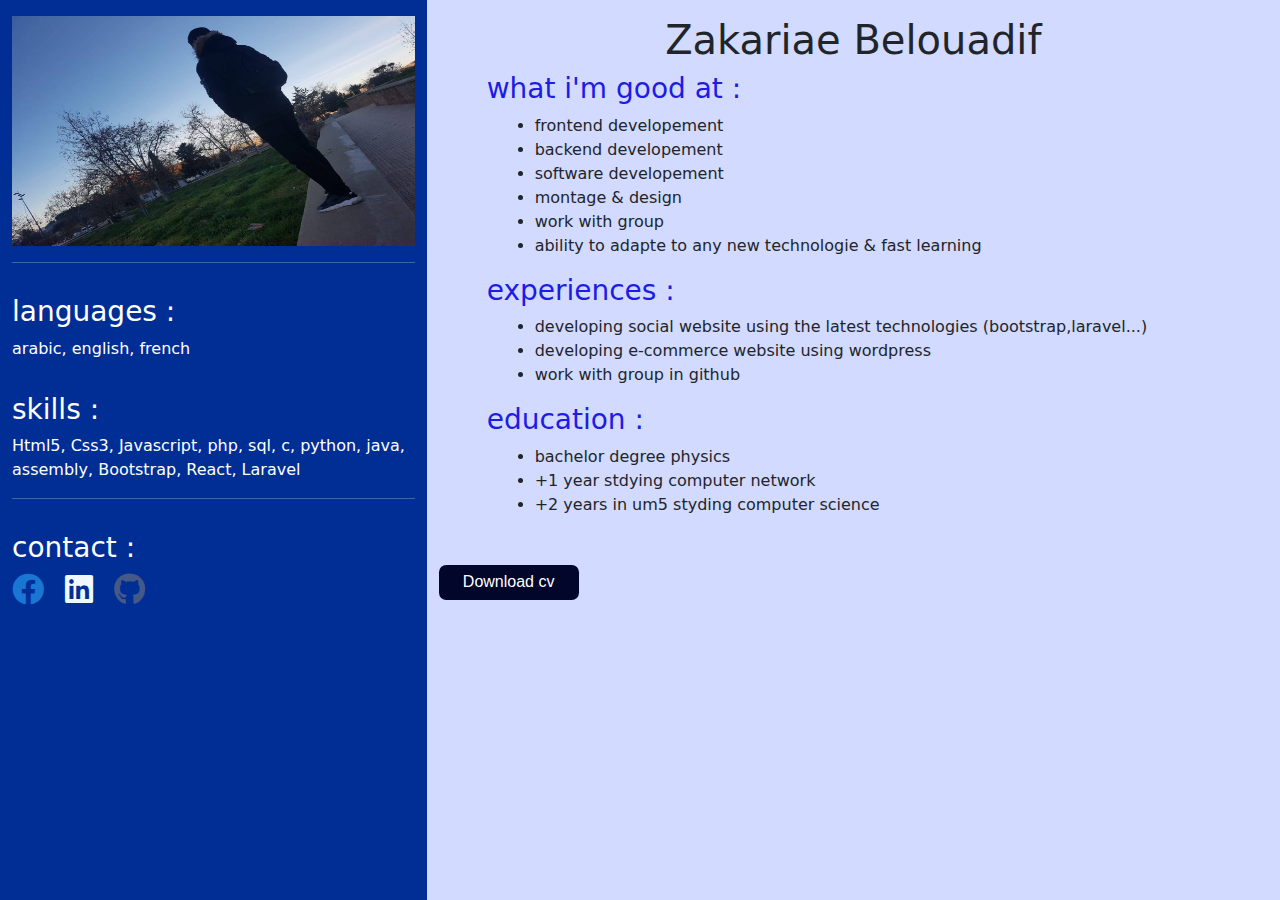
<file: cv.html>
<!DOCTYPE html>
<html lang="en">
<head>
    <meta charset="UTF-8">
    <meta http-equiv="X-UA-Compatible" content="IE=edge">
    <link rel="stylesheet" href="fontawesome/css/all.css">
    <link rel="stylesheet" href="bootstrap/css/bootstrap.min.css">
    <link rel="stylesheet" href="cv.css">
    <meta name="viewport" content="width=device-width, initial-scale=1.0">
    <title>CV</title>
</head>
<body>
    
<div class="container-fluid">
    <div class="row">
        <div class="col-4" >
            <div claas="row">
                <div class="col pt-3">
                    <img src="img.jpg" alt="">
                 </div>
                <hr>
                <div class="col pt-3">
                    <h3>languages :</h3>
                    <p>arabic, english, french</p>
                </div>
                <div class="col pt-3">
                    <h3>skills :</h3>
                    <p>Html5, Css3, Javascript, php, sql, c, python, java, assembly, Bootstrap, React, Laravel</p>
                </div>
                <hr>
                <div class="col pt-3">
                        <h3> contact :</h3>
                        <a href="https://web.facebook.com/otaku.kun.161446/" target="_blank"><i class="fa-brands fa-facebook fa-2xl fa-beat pt-3" style="color: rgb(25, 118, 210);"></i></a>
                        <a href="https://www.linkedin.com/in/zakariae-belouadif-7ab547212/" target="_blank"><i class="fa-brands fa-linkedin fa-2xl fa-beat ps-3" style="color: aliceblue;"></i></a>
                        <a href="https://github.com/zakariae-web" target="_blank"><i class="fa-brands fa-github fa-2xl fa-beat ps-3" style="color:rgba(128, 127, 127, 0.548)"></i></a>
                    </div>
                </div>
            </div>
        <div class="col-8">
            <h1 class="pt-3">Zakariae Belouadif</h1>
            <h3 class="ps-5">what i'm good at : </h3>
            <ul class="ps-5 ms-5">
                <li>frontend developement</li>
                <li>backend developement</li>
                <li>software developement</li>
                <li>montage & design</li>
                <li>work with group</li>
                <li>ability to adapte to any new technologie & fast learning</li>
            </ul>
            <h3 class="ps-5">experiences : </h3>
            <ul class="ps-5 ms-5">
                <li>developing social website using the latest technologies (bootstrap,laravel...)</li>
                <li>developing e-commerce website using wordpress</li>
                <li>work with group in github</li>
            </ul>
            <h3 class="ps-5">education : </h3>
            <ul class="ps-5 ms-5">
                <li>bachelor degree physics</li>
                <li>+1 year stdying computer network</li>
                <li>+2 years in um5 styding computer science</li>
            </ul>
            <div class="button mt-5">
                <div class="button-wrapper">
                  <div class="text">Download cv</div>
                    <span class="icon">
                      <svg xmlns="http://www.w3.org/2000/svg" aria-hidden="true" role="img" width="2em" height="2em" preserveAspectRatio="xMidYMid meet" viewBox="0 0 24 24"><path fill="none" stroke="currentColor" stroke-linecap="round" stroke-linejoin="round" stroke-width="2" d="M12 15V3m0 12l-4-4m4 4l4-4M2 17l.621 2.485A2 2 0 0 0 4.561 21h14.878a2 2 0 0 0 1.94-1.515L22 17"></path></svg>
                    </span>
                  </div>
                </div>
        </div>
   </div>
</div>
    
</body>
</html>
</file>
<file: cv.css>
/*  cv     */

img{
    width: 100%;
    height: 230px;
    
}


.button {
    --width: 140px;
    --height: 35px;
    --button-color: #02062b;
    width: var(--width);
    height: var(--height);
    background: var(--button-color);
    position: relative;
    text-align: center;
    border-radius: 0.45em;
    font-family: "Arial";
    transition: background 0.3s;
   }
   
   .button::before {
    position: absolute;
    content: attr(data-tooltip);
    width: var(--tooltip-width);
    height: var(--tooltip-height);
    background-color: var(--tooltip-color);
    font-size: 0.9rem;
    color: #111;
    border-radius: .25em;
   }
   
   .button::after {
    position: absolute;
    content: '';
    width: 0;
    height: 0;
    border: 10px solid transparent;
   }
   
   .button::after,.button::before {
    opacity: 0;
    visibility: hidden;
    transition: all 0.5s;
   }
   
   .text {
    display: flex;
    align-items: center;
    justify-content: center;
   }
   
   .button-wrapper,.text,.icon {
    overflow: hidden;
    position: absolute;
    width: 100%;
    height: 100%;
    left: 0;
    color: #fff;
   }
   
   .text {
    top: 0
   }
   
   .text,.icon {
    transition: top 0.5s;
   }
   
   .icon {
    color: #fff;
    top: 100%;
    display: flex;
    align-items: center;
    justify-content: center;
   }
   
   .button:hover {
    background: #1D1CE5;
   }
   
   .button:hover .text {
    top: -100%;
   }
   
   .button:hover .icon {
    top: 0;
   }
   
   .button:hover:before,.button:hover:after {
    opacity: 1;
    visibility: visible;
   }
   
   .button:hover:after {
    bottom: calc(var(--height) + var(--gap-between-tooltip-to-button) - 20px);
   }
   
   .button:hover:before {
    bottom: calc(var(--height) + var(--gap-between-tooltip-to-button));
   }
   

.container-fluid .row{
    height: 100vh;
}


.col-8{
    background-color:#D2DAFF;
}

.col-8 h3{
    color: #1D1CE5;
}
.col-8 h1{
   text-align: center;
}

.col-4{
    background-color: #002E94;
}

.col-4 h1,i ,h3 ,p, hr{
    color: white;
}
</file>
